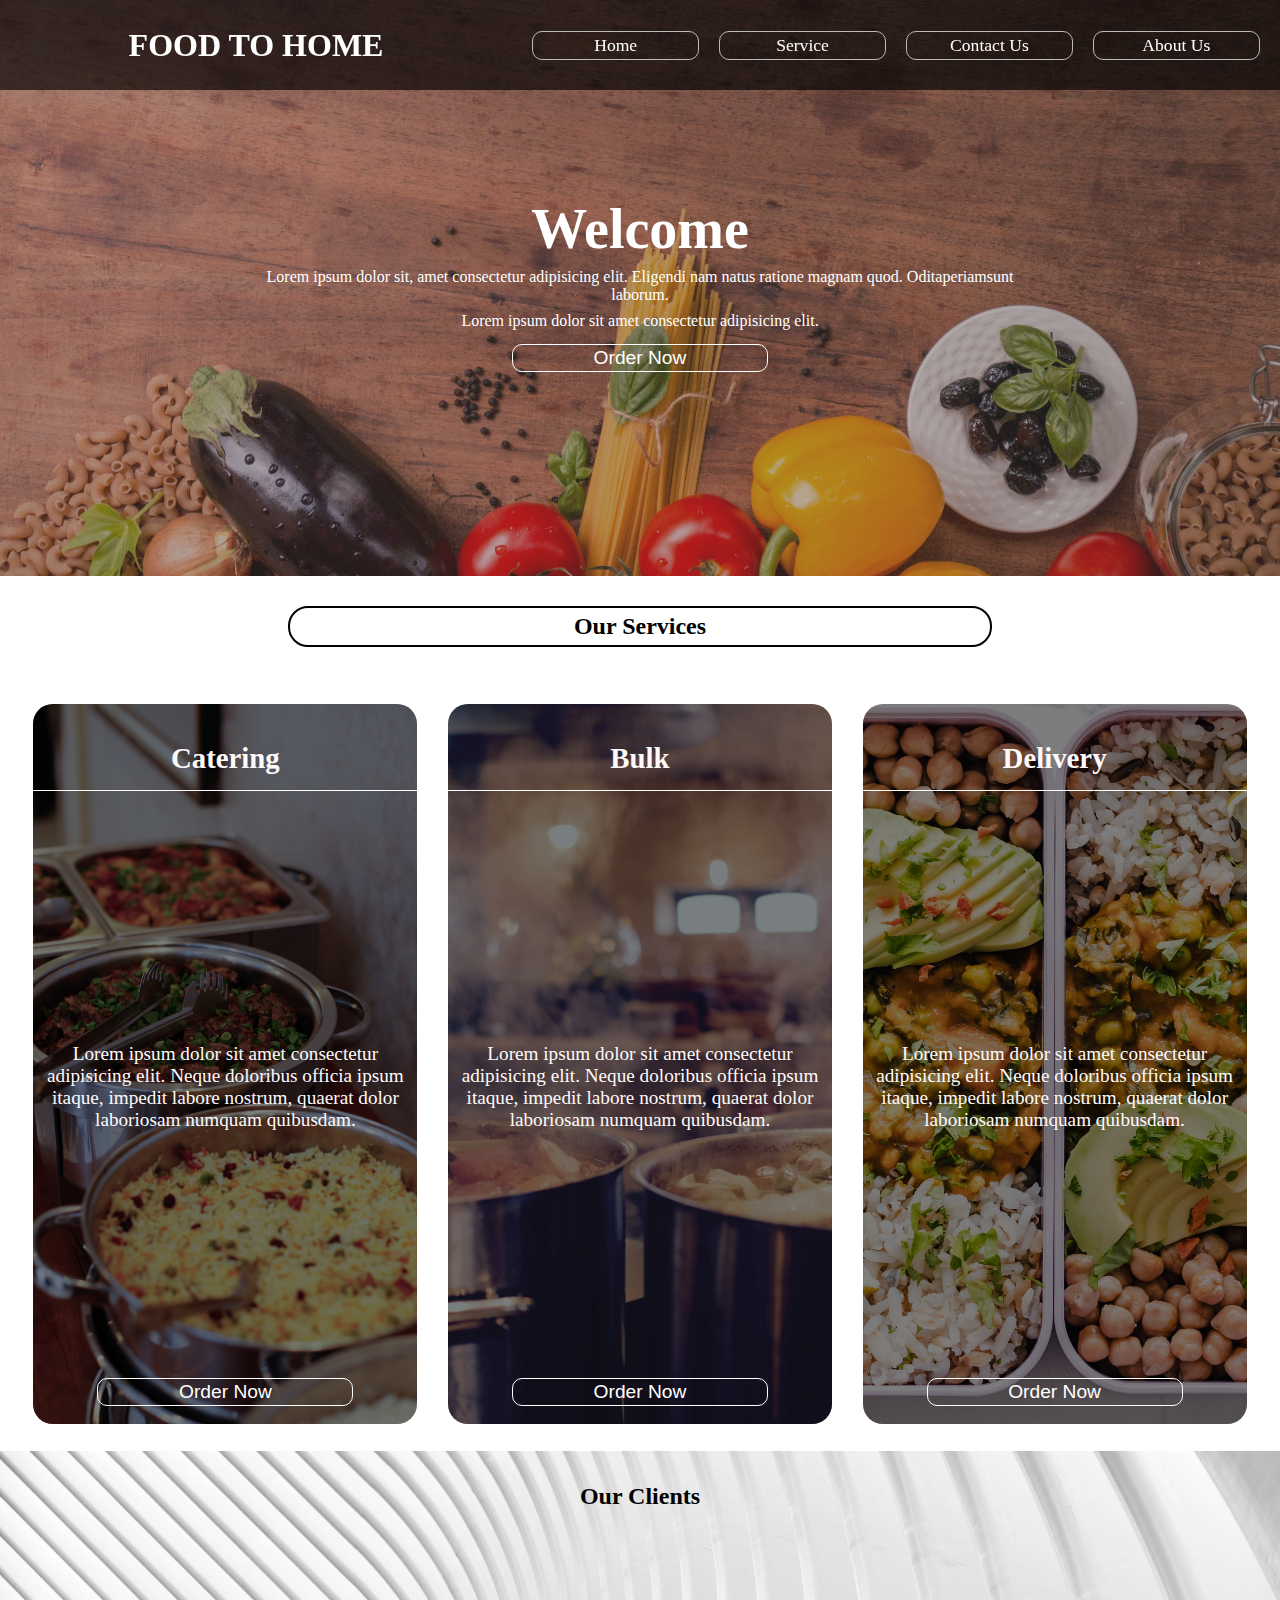
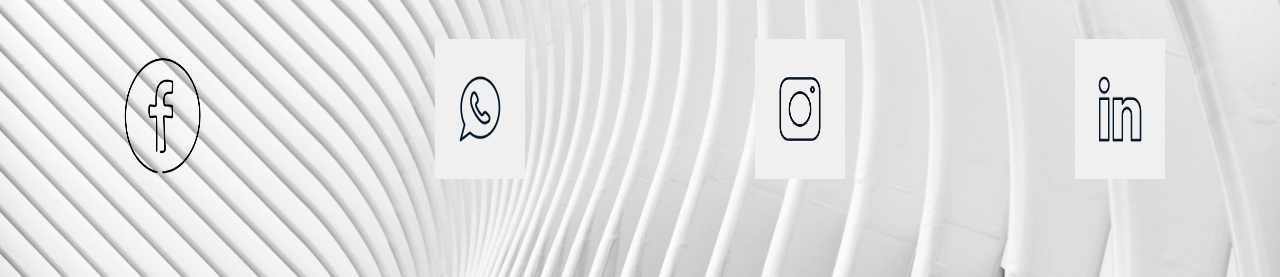
<file: FoodToHome/index.html>
<!DOCTYPE html>
<html lang="en">

<head>
    <meta charset="UTF-8">
    <meta http-equiv="X-UA-Compatible" content="IE=edge">
    <meta name="viewport" content="width=device-width, initial-scale=1.0">
    <link rel="stylesheet" href="stylesheet.css">
    <title>Best Food In BBSR | FoodToHome.com</title>
</head>

<body>
    <!-- ------------------------------- Header -------------------------------- -->
    <header>
        <div class="logo">
            <h1>FOOD TO HOME</h1>
        </div>
        <div class="mainmenu">
            <ul>
                <li><a  class="overflowcorection" href="index.html">Home</a></li>
                <li><a class="overflowcorection"  href="#">Service</a></li>
                <li><a  class="overflowcorection" href="#">Contact Us</a></li>
                <li><a class="overflowcorection"  href="#">About Us</a></li>
            </ul>
        </div>
    </header>
    <section id="home">
        <h3 id="welcome">Welcome </h3>
        <p>Lorem ipsum dolor sit, amet consectetur adipisicing elit. Eligendi nam natus ratione magnam quod.
            Oditaperiamsunt laborum.</p>
        <p>Lorem ipsum dolor sit amet consectetur adipisicing elit.</p>
        <button class="orderbtn">Order Now</button>
    </section>
    <section id="clientSection">
        <h2 class="secondaryHeading" id="ourServices">
            Our Services
        </h2>
        <div class="serviceBox overflowcorection">
            <div id="catering" class="serviceCards">
                <h3>
                    Catering

                </h3>
                <p class="overflowcorection">Lorem ipsum dolor sit amet consectetur adipisicing elit. Neque doloribus officia ipsum itaque,
                    impedit labore nostrum, quaerat dolor laboriosam numquam quibusdam.</p>
                <button class="orderbtn">Order Now</button>

            </div>
            <div id="Bulk" class="serviceCards">
                <h3>
                    Bulk

                </h3>
                <p class="overflowcorection">Lorem ipsum dolor sit amet consectetur adipisicing elit. Neque doloribus officia ipsum itaque,
                    impedit labore nostrum, quaerat dolor laboriosam numquam quibusdam.</p>
                <button class="orderbtn">Order Now</button>

            </div>
            <div id="Delivery" class="serviceCards">
                <h3>
                    Delivery

                </h3>
                <p class="overflowcorection">Lorem ipsum dolor sit amet consectetur adipisicing elit. Neque doloribus officia ipsum itaque,
                    impedit labore nostrum, quaerat dolor laboriosam numquam quibusdam.</p>
                <button class="orderbtn">Order Now</button>

            </div>
        </div>

    </section>
    <section id="partner">
        <div class="headingPartner">
            <h2>
                Our Clients
            </h2>
        </div>
        <div id="imagecontainer" >
            <div class="clientlogo" id="facebook"><img src="img/facebooklogo.png" alt=""></div>
            <div class="clientlogo" id="whatsapp"><img src="img/whatsapplogo.png" alt=""></div>
            <div class="clientlogo" id="instagram"><img src="img/instagrmalogo.png" alt=""></div>
            <div class="clientlogo" id="linkedin "><img src="img/linkedin-2935407__340.png" alt=""> </div>
        </div>
    </section>


</body>

</html>
</file>
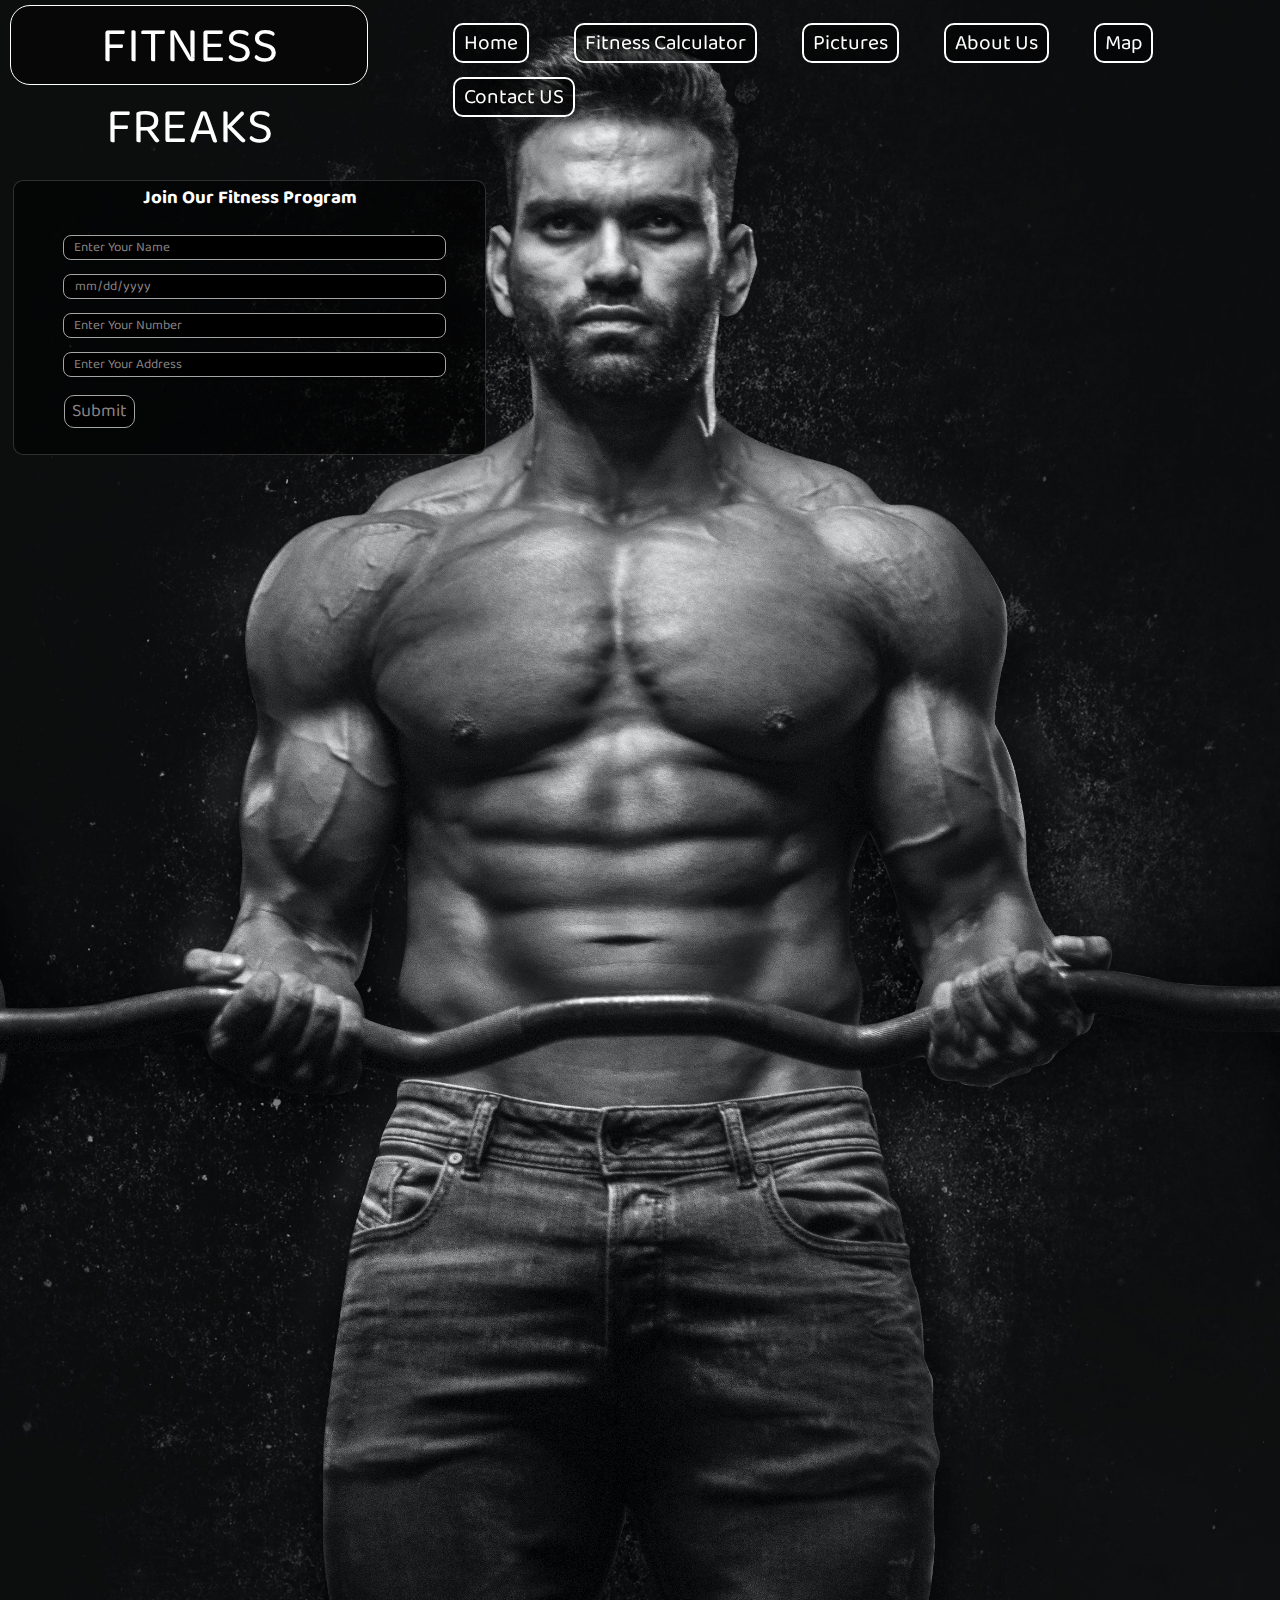
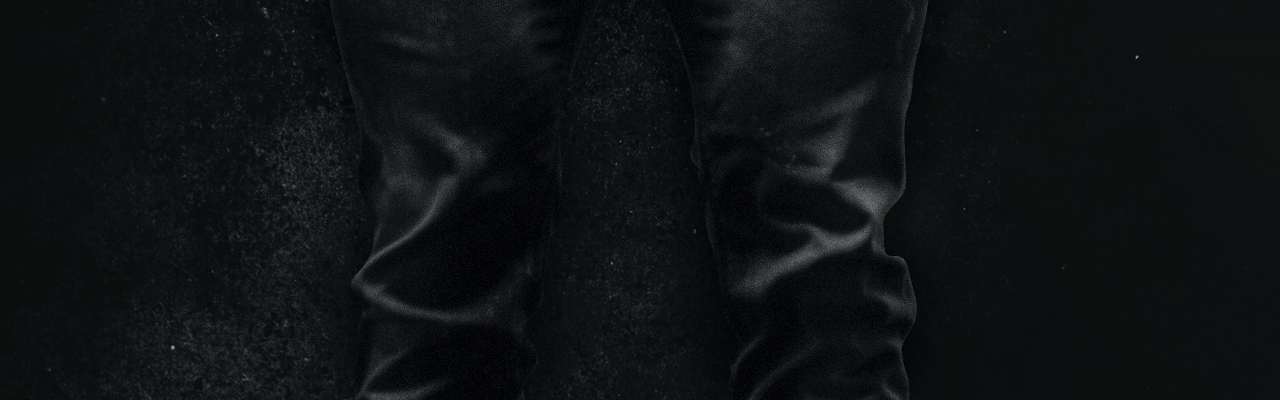
<file: GYM Website/Home.html>
<!DOCTYPE html>
<html lang="en">

<head>
    <meta charset="UTF-8">
    <meta http-equiv="X-UA-Compatible" content="IE=edge">
    <meta name="viewport" content="width=device-width, initial-scale=1.0">
    <link rel="stylesheet" href="Home.css">
    <title>Fitness Fre;aks</title>
    <link rel="preconnect" href="https://fonts.googleapis.com">
    <link rel="preconnect" href="https://fonts.gstatic.com" crossorigin>


    <link
        href="https://fonts.googleapis.com/css2?family=Baloo+Bhai+2:wght@500&family=Roboto+Condensed:wght@300&display=swap"
        rel="stylesheet">
    <style>

    </style>
</head>

<body>
    <!-- ------------------------------- Header -------------------------------- -->
    <header>

        <div class="Left">  
            FITNESS FREAKS
        </div>

        <div class="Center">
            <!-- NAvbar Goes Here -->
            <ul>
                <li><a href="Home.html">Home</a></li>
                <li><a href="#">Fitness Calculator</a></li>
                <li><a href="#">Pictures</a></li>
                <li><a href="#">About Us</a></li>
                <li><a href="#">Map</a></li>
                <li><a href="#">Contact US</a></li>
                
            </ul>
        </div>

     
    </header>
    <!-- ----------------------------- Header Ends ----------------------------- -->
    <div class="container">
        <h3 id="FormHeading">Join Our Fitness Program</h3>
        <ul>
            <li class="form">
                <input type="text" placeholder="Enter Your Name">
            </li>
            <li class="form">
                <input type="date" placeholder="dd mm yyyy" >
                <!-- todo Fix the calender color -->
            </li>
            <li class="form">
                <input type="text" placeholder="Enter Your Number">
            </li>
            <li class="form">
                <input type="text" placeholder="Enter Your Address">
            </li>
            <button class="btn">Submit</button>
        </ul>
    </div>
</body>

</html>
</file>
<file: GYM Website/Home.css>
* {
    box-sizing: border-box;

    /* ---------------------------------- Font ---------------------------------- */
    font-family: 'Baloo Bhai 2', cursive;

}

body {
    /* background: url(); */
    background: url(pexels-anush-gorak-1431282.jpg);
    background-position: center;
    background-size: cover;
    height: 2000px;

    /* width: 100%;
    height: 100%; */
    /* --------------------------------- Sizing  --------------------------------- */
    margin: 0px;
    padding: 0px;
    color: white;

}

header {
    
    position: fixed;
    z-index: 10;
}

/*! --------------------------------- Logo-------------------------------- */
/* Completed */
/* !DO not touch*/

.Left {
    border: 1px solid white;
    display: inline-block;
    position: absolute;
    top: 5px;
    left: 10px;
    height: 80px;
    width: 28%;
    text-align: center;
    font-size: 50px;
    padding: 1px 7px;
    background-color: #050505a6;
    border-radius: 20px;

}

/*! ------------------------------ END of Logo------------------------------ */



/* * Navigation Bar
    use border to works with box. */
/* !DO NOT TOUCH */
.Center {
    /* border: 2px solid blueviolet; */
    margin: 0px 390px;
    width: 73%;
    padding-left: 2px;
    display: block;
}

.Center ul li {
    /* border: 2px orange solid; */
    display: inline-block;
    margin: 3px 15px;
    padding: 7px 5px;

}

.Center ul li a {
    /* border: blue 2px solid; */
    padding: 1px 9px;
    margin: 1px 1px;

    font-size: 21px;
    text-decoration: none;
    color: white;
    background-color: #00000087;

    /* *TO BE KEPT SAME FOR ALL BUTTONS ATLEAST IN HEADER  */
    border: 2px solid white;
    border-radius: 10px;
}

.Center ul li a:hover {
    text-decoration: none;

    color: black;
    background-color: white;
}

/*! ---------------------------------- CENTER ENDS--------------------------------- */



.container {
    position: relative;
    border: 1px solid rgba(59, 57, 57, 0.788);
    border-radius: 10px;
    background-color: rgba(0, 0, 0, 0.589);
    top: 180px;
    margin: 0px 1%;
    width: 37%;
    height: fit-content;

}

.container li {
    list-style: none;
    margin: 2px 3px;
}

.container ul li input {
    width: 90%;
    margin: 6px;
    background-color: black;
    color: white;
    border: 1px solid #a4a4a4;
    border-radius: 8px;
    padding-left: 10px;
}

.container ul li input::placeholder,::-webkit-datetime-edit  {
    color: rgb(138, 132, 132);
}
.btn{
    border: solid 1px #a4a4a4;
    width:fit-content;
    margin: 10px;
    padding: 1px 7px;
    border-radius: 10px;
    background-color: black;
    color: rgb(138, 132, 132);
    font-size: 18px;
    text-align: center;
}
.btn:hover{
    border: solid 1px #a4a4a4;
    width:fit-content;
   
   background-color: white;
    color: rgb(0, 0, 0);
}





#FormHeading {
    margin: 2px 3px;
    text-align: center;
}
</file>
<file: FoodToHome/stylesheet.css>
/* -------------------------------- CSS reset ------------------------------- */
* {
    margin: 0px;
    padding: 0px;
    box-sizing: border-box;
}


/* ------------------------------ CSS Variables ----------------------------- */
/* variables{
    --headerBa
} */



/* ------------------------------- Background  ------------------------------- */
body {
    /* To remove gap b/w sections */
    display: flex;
    flex-direction: column;
    scroll-behavior: smooth;
}

body::-webkit-scrollbar {
    display: none;
}

/** -------------------------------------------------------------------------- */
/**                                   Header                                   */
/** -------------------------------------------------------------------------- */
header {
    height: 10vh;
    display: flex;
    /* vertical centering */
    align-items: center;
    justify-content: space-between;
    position: relative;
    position: fixed;
    z-index: 1;
}

/* Creates A dark film over Header */
header::before {
    content: "";
    background-color: black;

    position: absolute;
    top: 0px;
    left: 0px;

    height: 100%;
    width: 100%;

    z-index: -1;
    /* change to adjust header visibility */
    opacity: 0.65;
}

/* ---------------------------------- Logo ---------------------------------- */
.logo {

    width: 40vw;

    display: flex;
    /* To adjust hozontal */
    justify-content: center;
    text-align: center;
}

.logo h1 {
    /* padding: 3px 3px; */
    color: white;
    font-size: 2rem;
}

/* reduces font size for small screens   */
@media only screen and (max-width:400px) {
    .logo h1 {
        font-size: 1.5rem;
    }
}

@media only screen and (max-width:650px) {
    .logo h1 {
        font-size: 1.7rem;
    }
}

/* ------------------------------------ . ----------------------------------- */



/* --------------------------------- navbar --------------------------------- */

.mainmenu ul {

    width: 60vw;

    display: flex;
    /* Removes linst bullets */
    list-style: none;
    /* Adjsust Horizontaly */
    justify-content: space-evenly;

    /* !Do not center verticaly.  Positon is hardcoded with padding 170px 0px */
}

.mainmenu ul li {
    font-size: 1.1rem;
    width: 13vw;
    display: flex;
    justify-content: center;
    /* margin: 20px 30px; */
    /* width: max-content; */
}

.mainmenu ul li a {
    padding: 3px 0px;
    border: 1px solid rgb(189, 186, 186);
    /* Removes Blue lines */
    text-decoration: none;
    text-align: center;
    color: white;
    border-radius: 10px;
    width: 13vw;
}

/* todo; Learn to do a scroll down menu */
@media only screen and (max-width:400px) {
    .mainmenu ul li {
        width: 15vw;
    }

    .mainmenu ul li a {
        font-size: 0.7rem;
        width: 15vw;
    }
}

@media only screen and (max-width:635px) {
    .mainmenu ul li {
        width: 14vw;
    }

    .mainmenu ul li a {
        font-size: 0.7rem;
        width: 14vw;
        padding: 7px 0px;
    }
}

.mainmenu ul li a:hover {

    background-color: rgb(255, 255, 255);
    color: black;
}

/* ------------------------------------ . ----------------------------------- */


/** -------------------------------------------------------------------------- */





/** -------------------------------------------------------------------------- */
/**                                Landing Place                               */
/** -------------------------------------------------------------------------- */




/* ----------------------------- Welcome Banner ----------------------------- */
#home {

    color: rgb(255, 255, 255);
    display: flex;
    flex-direction: column;
    justify-content: center;
    align-items: center;
    /* position: relative; */
    /* padding: 150px 0px; */
    background-color: rgba(0, 0, 0, 0.295);
    height: 64vh;
    position: relative;

}

#home::before {
    content: "";
    position: absolute;
    top: 0;
    left: 0;
    height: 100%;
    width: 100%;
    background: url(img/italian-cuisine-2378729.jpg) no-repeat center center/cover;

    opacity: 0.85;
    z-index: -2;


}

#home h3 {
    font-size: 3.5rem;
    padding: 3px;
}

#home p {
    width: 60vw;
    text-align: center;
    padding: 2px;
    margin: 2px;
}

/* ------------------------------- WelcomeEND ------------------------------- */
/* -------------------------------------------------------------------------- */



/** ------------------------------ Service ----------------------------- */
#clientSection {
    /* border: 1px solid red; */
    display: flex;

    flex-direction: column;
    /* vertical centering */
    justify-content: center;
    /* horizontal centering in client section */
    align-items: center;
    z-index: 0;



}

/* Our services heading in .secondaryHeading + nextline */
#ourServices {
    width: 55vw;

    margin: 30px;
    padding: 5px 0px;

    text-align: center;
    color: #000000;

    border: 2px solid black;
    border-radius: 20px;

}

/* contains the service cards */
.serviceBox {
    width: 98vw;
    height: fit-content;
    margin: 2px 3px;
    z-index: 100;
    display: flex;
    justify-content: space-evenly;

}

/* details service given */
.serviceCards {
    border-radius: 20px;
    margin: 25px 10px;

    width: 30vw;
    height: 80vh;
    position: relative;
    color: rgb(255, 250, 250);
    display: flex;
    flex-direction: column;
    align-items: center;
    /* z-index: 10; */

}

/* Dark film over service */
.serviceCards::before {
    content: "";

    position: absolute;
    top: 0px;
    left: 0px;

    height: 100%;
    width: 100%;

    background-color: #000000;
    opacity: 0.5;
    /* ! DO Not Change */
    z-index:-1;

    border-radius: 20px;
}

.serviceCards p {
    text-align: center;
    padding: 10px 10px;
    font-size: 1.2rem;
    margin: auto;
}

.serviceCards h3 {
    text-align: center;
    font-size: 1.8rem;

    border-bottom: white solid 1px;

    margin: 2.5vh auto;
    width: 30vw;
    padding: 15px 0px;

}

.serviceCards button {
    margin: auto 1vw;
    margin: 2vh 1vw;


}

#catering {

    background: url(img/servicecardcatering.jpg) no-repeat center center/cover;
    /*To keep background behind the dark film in .serviceCards::before*/
    z-index: -2;
}

#Bulk {
    background: url(img/servicecardbulk.jpg) no-repeat center center/cover;
    /*To keep background behind the dark film in .serviceCards::before*/
    z-index: -2;

}

#Delivery {

    background: url(img/sercvicecardDelivery.jpg) no-repeat center center/cover;
    /*To keep background behind the dark film in .serviceCards::before*/
    z-index: -2;
}

/** ------------------------------- ServiceEnd ------------------------------- */
/** -------------------------------------------------------------------------- */



/** -------------------------------------------------------------------------- */
/**                                   Clients                                  */
/** -------------------------------------------------------------------------- */
/* Clients Section */
#partner{
    height: fit fit-content;
    background: url(img/clientSectionBG.jpg);
    background-repeat: no-repeat;
    background-position: center center;
    background-size: cover;
    display: flex;
    flex-direction: column;
    /* justify-content: center; */
    /* overflow-x: scroll; */

}
.headingPartner{
    height: 10vh;
    display: flex;
    flex-direction: column;
    justify-content: center;
    align-items: center;
}
#imagecontainer{
    display: flex;
    justify-content: space-around;
    padding:  10vh 0vw;
    margin: 5vh 0vwq;
    overflow-x: scroll;
}
#imagecontainer div{
    /* border:  red solid 1px; */
    height: 150px;
    width:  100px;
    display: flex;
    justify-content: center;
    align-items: center;
    
    margin: 3px  10px;

}
#imagecontainer div img{
    /* border:  red solid 1px; */
    height: 140px;
    width: 90px;

}
@media





/** ----------------------------- Utility Classes ---------------------------- */

.secondaryHeading {
    font-size: 2.1rem;

}

.orderbtn {
    background: none;
    cursor: pointer;

    color: rgb(255, 255, 255);
    border: 1px solid rgb(255, 255, 255);
    border-radius: 10px;
    font-size: 1.2rem;
    text-align: center;

    margin: 10px 0px;
    padding: 2px 5px;
    width: 20vw;

    z-index: 0;
}

.orderbtn:hover {
    z-index: 0;
    background-color: white;
    color: #000000;
}

/* inserts scrolling overflow but removes the scrollbar */
.overflowcorection {
    overflow: scroll;
}

.overflowcorection::-webkit-scrollbar {
    display: none;
}
</file>
